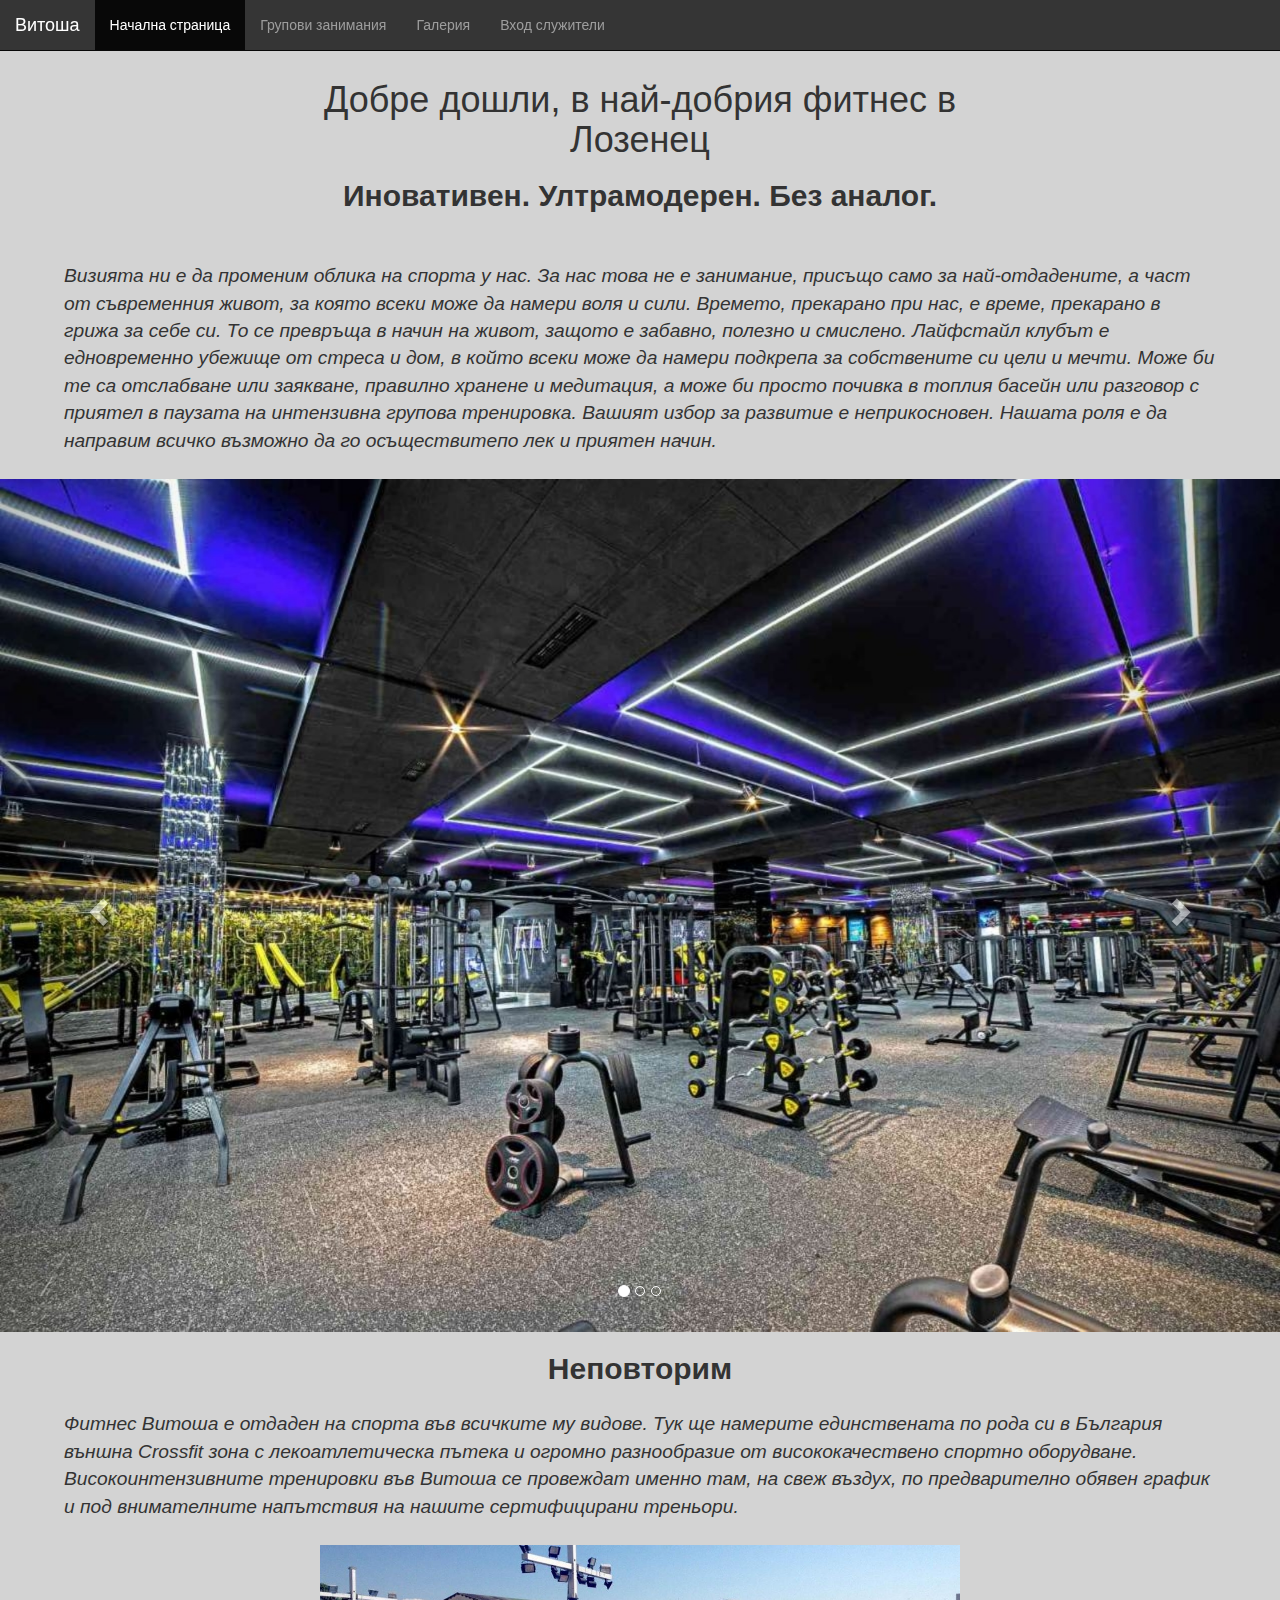
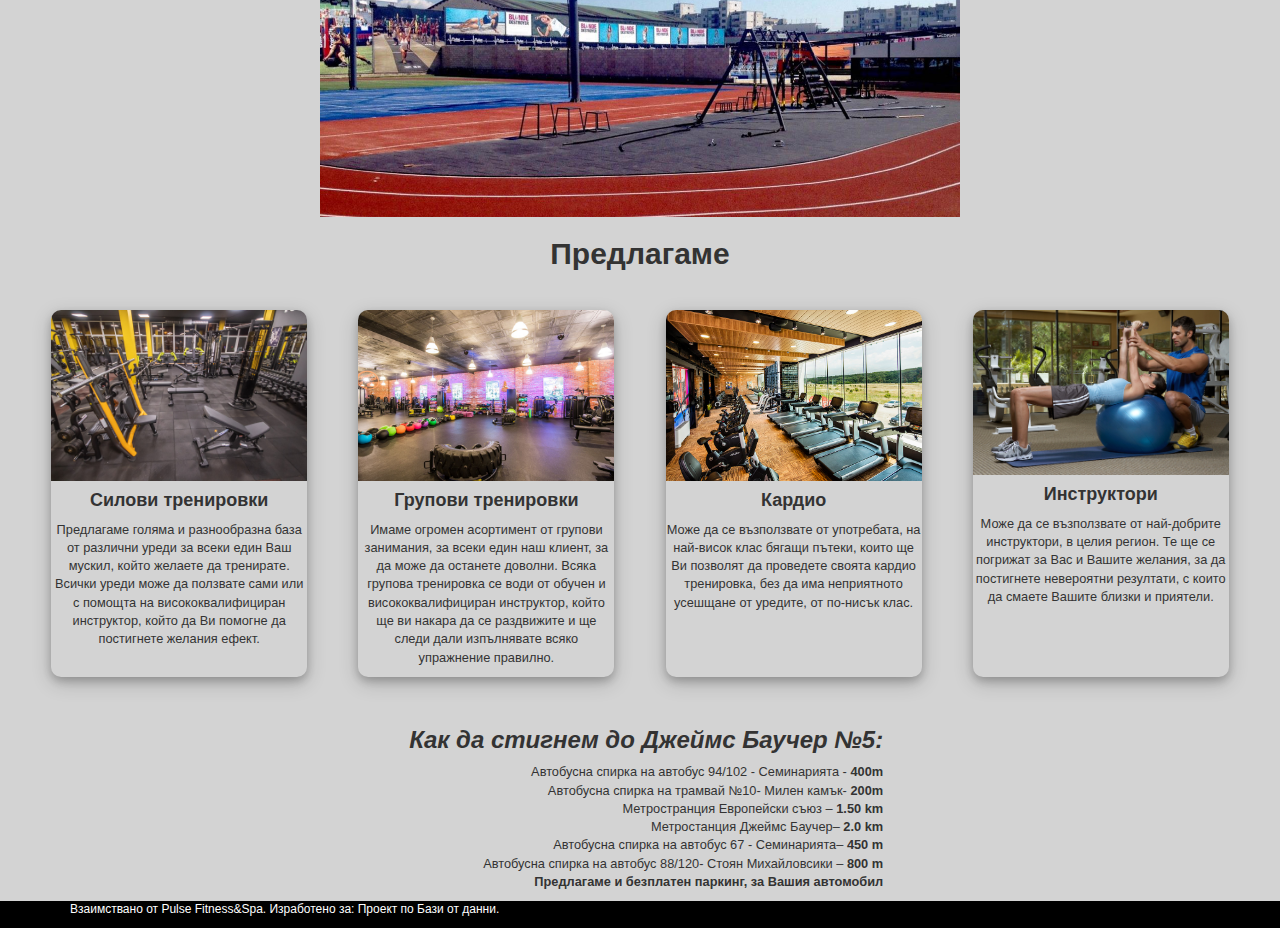
<file: index.html>
<!DOCTYPE html>
<html lang="en">
	<head>
		<meta charset="utf-8">
		<meta name="viewport" content="width=device-width, initial-scale=1">
		<link rel="stylesheet" href="https://maxcdn.bootstrapcdn.com/bootstrap/3.3.7/css/bootstrap.min.css">
		<script src="https://ajax.googleapis.com/ajax/libs/jquery/3.3.1/jquery.min.js"></script> 
  		<script src="https://maxcdn.bootstrapcdn.com/bootstrap/3.3.7/js/bootstrap.min.js"></script> 
  		<link rel="stylesheet" href="styleIndex.css">
 		<title>Витоша</title>
	</head>
	<body>


		<nav class="navbar navbar-inverse navbar-fixed-top">
		  <div class="container-fluid">
		    <div class="navbar-header">
		      <a class="navbar-brand" href="#">Витоша</a>
		    </div>
		    <ul class="nav navbar-nav">
		      <li class="active"><a href="#">Начална страница</a></li>
		      <li><a href="group-training.html">Групови занимания</a></li>
		      <li><a href="gallery.html">Галерия</a></li>
		      <li><a href="contact.html">Вход служители</a></li>
		    </ul>
		  </div>
		</nav>

		<div class="info">
			<header class="text-center">
				<h1 class="title";">Добре дошли, в най-добрия фитнес в Лозенец</h1>
				<p id="subheading"><h2 class="subheading";">Иновативен. Ултрамодерен. Без аналог.</h2></p>
			</div>
			<div class="homedesc"><p> Визията ни е да променим облика на спорта у нас.
				 За нас това не е занимание, присъщо само за най-отдадените, а част от съвременния живот, 
				 за която всеки може да намери воля и сили. Времето, прекарано при нас, е време, прекарано
				  в грижа за себе си. То се превръща в начин на живот, защото е забавно, полезно и смислено.
				Лайфстайл клубът е едновременно убежище от стреса и дом, в който всеки може да намери подкрепа
				 за собствените си цели и мечти. Може би те са отслабване или заякване, правилно хранене и медитация, а може би просто почивка в топлия басейн или разговор с приятел в паузата на интензивна групова тренировка.
				Вашият избор за развитие е неприкосновен. Нашата роля е да направим всичко възможно да го 
				осъществитепо лек и приятен начин.</p>
			</header>
		</div>
		

		<div class="carousel">
		  <div id="myCarousel" class="carousel slide" data-ride="carousel">
		    <ol class="carousel-indicators">
		      <li data-target="#myCarousel" data-slide-to="0" class="active"></li>
		      <li data-target="#myCarousel" data-slide-to="1"></li>
		      <li data-target="#myCarousel" data-slide-to="2"></li>
		    </ol>

		    <div class="carousel-inner">
		      <div class="item active">
		        <img src="images/first.jpg" alt="first " style="width:100%;">
		      </div>

		      <div class="item">
		        <img src="images/Pulse-008.jpg" alt="second" style="width:100%;">
		      </div>

		      <div class="item">
		        <img src="images/D_mg-6115.jpg" alt="third" style="width:100%;">
			  </div>
			  
			  <div class="item">
		        <img src="images/1N1A5499 copy.jpg" alt="fourth" style="width:100%;">
		      </div>
		    </div>

		    <a class="left carousel-control" href="#myCarousel" data-slide="prev">
		      <span class="glyphicon glyphicon-chevron-left"></span>
		      <span class="sr-only">Previous</span>
		    </a>
		    <a class="right carousel-control" href="#myCarousel" data-slide="next">
		      <span class="glyphicon glyphicon-chevron-right"></span>
		      <span class="sr-only">Next</span>
		    </a>
		  </div>
		</div>

		<div>
			<div id="subheading2" class= "text-center"><h2>Неповторим</h2></div>
			<div class="homedesc"><p>Фитнес Витоша е отдаден на спорта във всичките му видове. 
				Тук ще намерите единствената по рода си в България външна Crossfit зона с лекоатлетическа
			 	пътека и огромно разнообразие от висококачествено спортно оборудване. Високоинтензивните 
			 	тренировки във Витоша се провеждат именно там, на свеж въздух, по предварително обявен график 
				 и под внимателните напътствия на нашите сертифицирани треньори.</p>
			</div>

			<img src="Gallery/1.jpg" class="imageRun">
		</div>


		<div id="facilitiesHead" ><h2>Предлагаме</h2></div>
			<div class="facilities">
				<div class="card" >
					<img src="Gallery/23.jpg"  >
					<div class="descr">
						<h4>Силови тренировки</h4>
						<p>Предлагаме голяма и разнообразна база от различни уреди за всеки един Ваш мускил, който желаете да тренирате. Всички уреди може да ползвате сами или с помощта на висококвалифициран инструктор, който да Ви помогне да постигнете желания ефект.</p>
					</div>
				</div>
	
				<div class="card">
					<img src="Gallery/16.jpg" >
					<div class="descr" >
						<h4>Групови тренировки</h4>
						<p>Имаме огромен асортимент от групови занимания, за всеки един наш клиент, за да може да останете доволни. Всяка групова тренировка се води от обучен и висококвалифициран инструктор, който ще ви накара да се раздвижите и ще следи дали изпълнявате всяко упражнение правилно.</p>
					</div>
				</div>
					
				<div class="card">
					<img src="Gallery/9.jpg" >
					<div class="descr">
						<h4>Кардио</h4>
						<p>Може да се възползвате от употребата, на най-висок клас бягащи пътеки, които ще Ви позволят да проведете своята кардио тренировка, без да има неприятното  усешщане от уредите, от по-нисък клас.</p>
					</div>
				</div>

				<div class="card">
					<img src="images/instructor.jpg" >
					<div class="descr" >
						<h4>Инструктори</h4>
						<p>Може да се възползвате от най-добрите инструктори, в целия регион. Те ще се погрижат за Вас и Вашите желания, за да постигнете невероятни резултати, с които да смаете Вашите близки и приятели.</p>
					</div>
				</div>
			</div>
	
			
	
			<div >
				<div id="info1">
					<h3>Как да стигнем до Джеймс Баучер №5:</h3>
					<p> Автобусна спирка на автобус 94/102 - Семинарията -<b> 400m</b><br>
					Автобусна спирка на трамвай №10- Милен камък-<b> 200m</b><br>
					Метространция Европейски съюз – <b>1.50 km</b><br>
					Метростанция Джеймс Баучер– <b>2.0 km</b><br>
					Автобусна спирка на автобус 67 - Семинарията– <b>450 m</b><br>
					Автобусна спирка на автобус 88/120- Стоян Михайловсики – <b>800 m</b> <br>
					<b>Предлагаме и безплатен паркинг, за Вашия автомобил </b></p>
				</p>
				</div>
			</div>

	

	<footer>
		<div id="footer">
		  <div class="container">
            <p style="font-size: 12px">Взаимствано от Pulse Fitness&Spa. Изработено за: Проект по Бази от данни. </p>
		 </div>
		</div>
	</footer>
   </body>
</html>
</file>
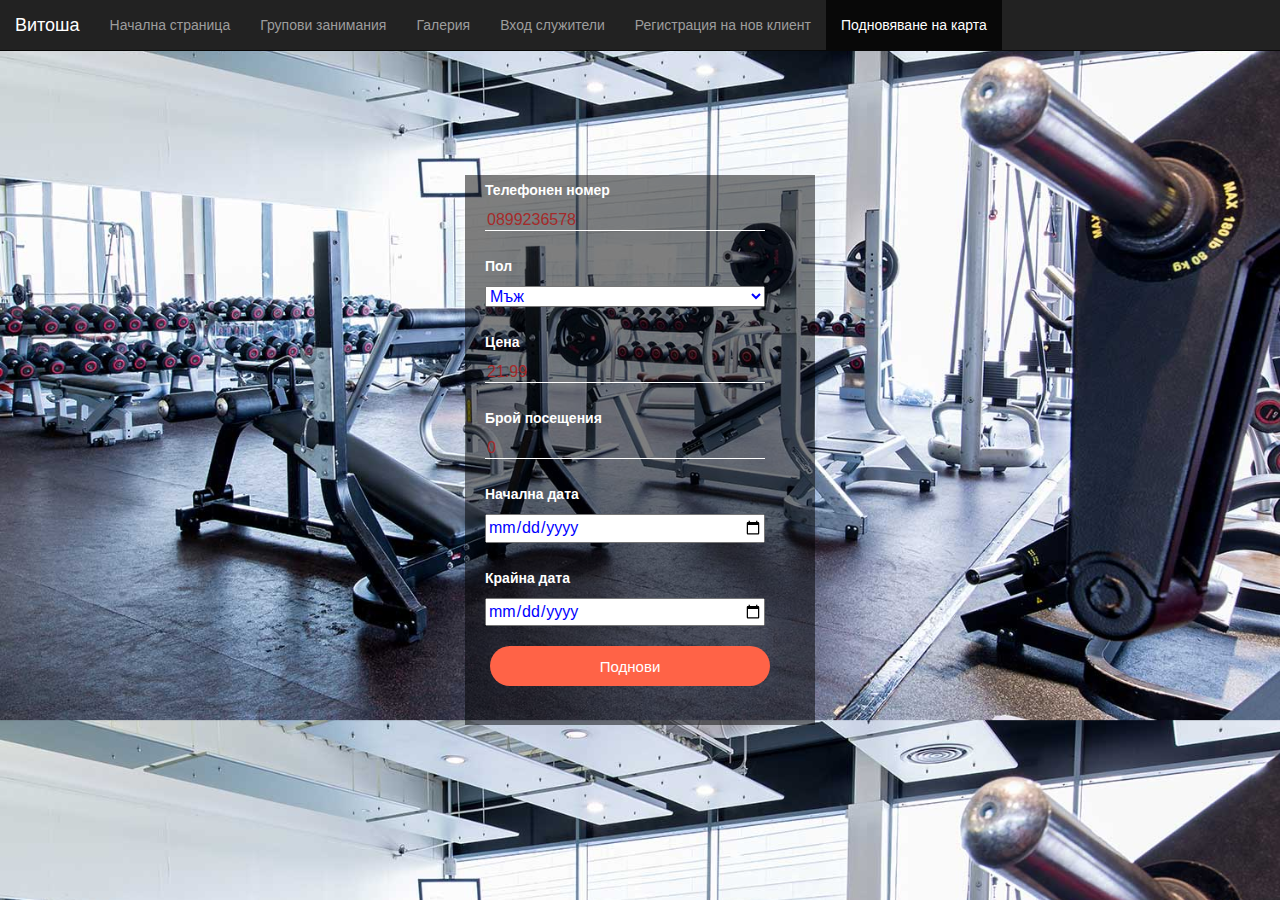
<file: card.html>
<!DOCTYPE html> 
<html lang="en">
	<head>
		<meta charset="utf-8">
		<meta name="viewport" content="width=device-width, initial-scale=1">
		<link rel="stylesheet" href="https://maxcdn.bootstrapcdn.com/bootstrap/3.3.7/css/bootstrap.min.css">
        <link rel="stylesheet" href="styleRegister.css">
		<title>Витоша: Карта</title>
	</head>
	<body>
		
		<nav class="navbar navbar-inverse navbar-fixed-top">
            <div class="container-fluid">
              <div class="navbar-header">
                <a class="navbar-brand" href="index.html">Витоша</a>
              </div>
              <ul class="nav navbar-nav">
                <li><a href="index.html">Начална страница</a></li>
                <li><a href="group-training.html">Групови занимания</a></li>
                <li><a href="gallery.html">Галерия</a></li>
                <li ><a href="contact.html">Вход служители</a></li>
                <li><a href="register.html">Регистрация на нов клиент</a></li>
                <li class="active"><a href="card.html">Подновяване на карта</a></li>
              </ul>
            </div>
       </nav>

<div class="form-area">
        <form >

            
                <p>Телефонен номер</p>
                <input type="number"  placeholder="0899236578" required> 

                <p>Пол</p>
               <select >
               <option >Мъж</option>
               <option >Жена</option>
              </select>
            
                <p>Цена</p>
                <input type="number" step="0.01"  placeholder="21.99" required> 
            
                <p>Брой посещения</p>
                <input type="number" placeholder="0" min="0" required> 
            
                <p>Начална дата</p>
                <input type="date" >
                
                <p>Крайна дата</p>
                <input type="date" >
                                                
              <input type="submit" value="Поднови">
                 
        </form>

    </div>
    
		</body>
</html>
</file>
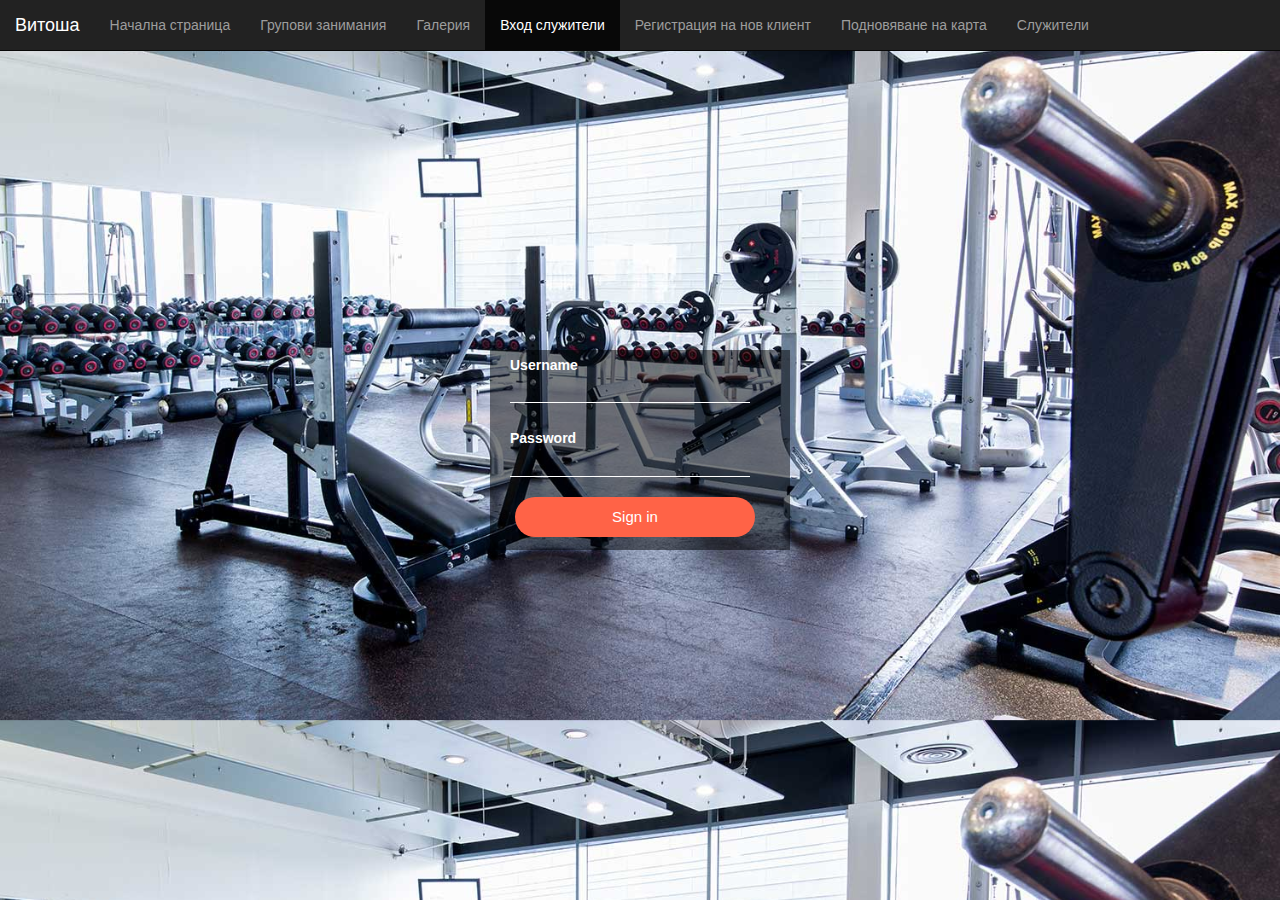
<file: contact.html>
<!DOCTYPE html> 
<html lang="en">
	<head>
		<meta charset="utf-8">
		<meta name="viewport" content="width=device-width, initial-scale=1">
		<link rel="stylesheet" href="https://maxcdn.bootstrapcdn.com/bootstrap/3.3.7/css/bootstrap.min.css">
		<link rel="stylesheet" href="styleContact.css">
		<title>Витоша: Вход служители</title>
	</head>
	<body>
		
		<nav class="navbar navbar-inverse navbar-fixed-top">
			 <div class="container-fluid">
			   <div class="navbar-header">
			     <a class="navbar-brand" href="index.html">Витоша</a>
			   </div>
			   <ul class="nav navbar-nav">
			     <li><a href="index.html">Начална страница</a></li>
			     <li><a href="group-training.html">Групови занимания</a></li>
			     <li><a href="gallery.html">Галерия</a></li>
				 <li class="active"><a href="contact.html">Вход служители</a></li>
				 <li><a href="register.html">Регистрация на нов клиент</a></li>
				 <li><a href="card.html">Подновяване на карта</a></li>
				 <li ><a href="staff.html">Служители</a></li>
			   </ul>
			 </div>
		</nav>		
	
		<div class="form-area">
			<form action="">
				<p>Username</p>
				<input type="text" required>
				<p>Password</p>
				<input type="password" required>
				<input type="submit" value="Sign in">

			</form>
		</div>
	</body>
</head>
</file>
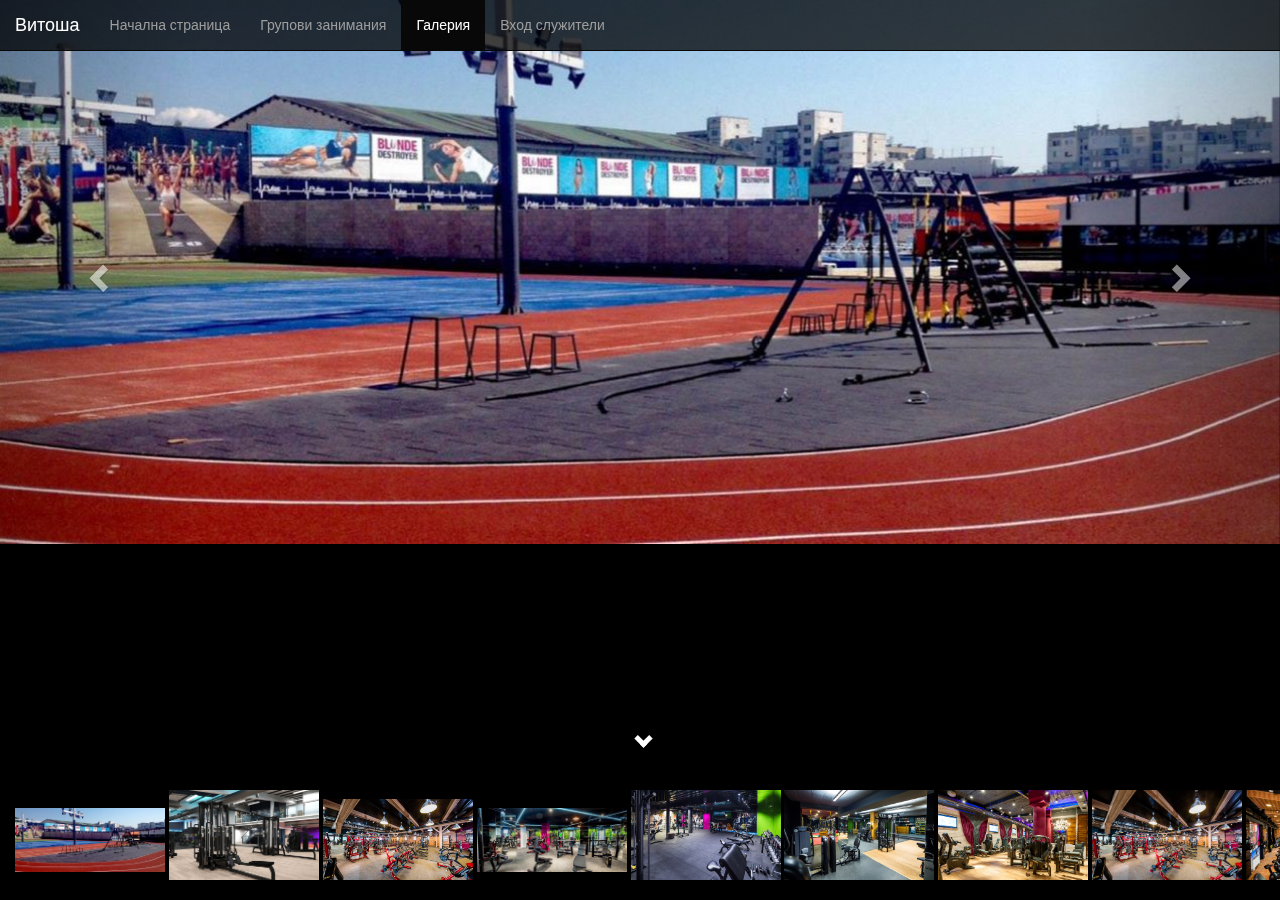
<file: gallery.html>
<!DOCTYPE html>
<html>
<head>
	<meta charset="utf-8">
	<title>Витоша: Галерия</title>
	<meta name="viewport" content="width=device-width, initial-scale=1">
	<link rel="stylesheet" href="https://maxcdn.bootstrapcdn.com/bootstrap/3.3.7/css/bootstrap.min.css">
	<link rel="stylesheet" href="GalleryStyle.css">
	<script src="https://ajax.googleapis.com/ajax/libs/jquery/3.3.1/jquery.min.js"></script>
	<script src="https://maxcdn.bootstrapcdn.com/bootstrap/3.4.0/js/bootstrap.min.js"></script>
	<script>
		"use strict";
		var open = false;
		var heightChecked = false;
		var initHeight = 0;

		function slideToggle() {
			var container = document.getElementById('indicator-menu');
			if(!heightChecked) {
				initHeight = container.offsetHeight;
				heightChecked = true;
			}
			if(open) {
				open = false;
				container.style.height = '0px';
			}
			else {
				open = true;
				container.style.height = initHeight + 'px';
			}
		}
		function toTop() {
			document.body.scrollTop = 0;
			document.documentElement.scrollTop = 0;
		}
	</script>
	

</head>
<body onload="slideToggle()">
	<nav id="navigation" class="navbar navbar-inverse navbar-fixed-top">
		<div class="container-fluid">
			<div class="navbar-header">
				<a class="navbar-brand" href="index.html">Витоша</a>
			</div>
				<ul class="nav navbar-nav">
					<li><a href="index.html">Начална страница</a></li>
					<li><a href="group-training.html">Групови занимания</a></li>
					<li class="active"><a href="gallery.html">Галерия</a></li>
					<li><a href="contact.html">Вход служители</a></li>
				</ul>
		</div>
	</nav>
	
	<div class="container" id="carousel-full-page">
		<div id="Carousel" class="carousel slide" data-ride="carousel">
			<div class="carousel-inner">
				<div class="item active">
					<img src="Gallery/1.jpg" alt="1" style="width:100%;height:100%">
				</div>
			
						
				<div class="item">
					<img src="Gallery/2.jpg" alt="2" style="width:100%;">
				</div>
				
				<div class="item">
					<img src="Gallery/3.jpg" alt="3" style="width:100%;">
				</div>
				
				<div class="item">
					<img src="Gallery/4.jpg" alt="4" style="width:100%;">
				</div>
				
				<div class="item">
					<img src="Gallery/5.jpg" alt="5" style="width:100%;">
				</div>
				
				<div class="item">
					<img src="Gallery/6.jpg" alt="6" style="width:100%;">
				</div>
				
				<div class="item">
					<img src="Gallery/7.jpg" alt="7" style="width:100%;">
				</div>
				
				<div class="item">
					<img src="Gallery/8.jpg" alt="8" style="width:100%;">
				</div>
				
					
				<div class="item">
					<img src="Gallery/9.jpg" alt="9" style="width:100%;">
				</div>
				
				<div class="item">
					<img src="Gallery/10.jpg" alt="10" style="width:100%;"> 
				</div>

				<div class="item">
					<img src="Gallery/11.jpg" alt="11" style="width:100%;"> 
				</div>

				<div class="item">
					<img src="Gallery/12.jpg" alt="12" style="width:100%;"> 
				</div>

				<div class="item">
					<img src="Gallery/13.jpg" alt="13" style="width:100%;"> 
				</div>

				<div class="item">
					<img src="Gallery/14.jpg" alt="17" style="width:100%;"> 
				</div>

				<div class="item">
					<img src="Gallery/15.jpg" alt="15" style="width:100%;"> 
				</div>

				<div class="item">
					<img src="Gallery/16.jpg" alt="16" style="width:100%;"> 
				</div>

				<div class="item">
					<img src="Gallery/17.jpg" alt="17" style="width:100%;"> 
				</div>

				<div class="item">
					<img src="Gallery/18.jpg" alt="18" style="width:100%;"> 
				</div>

				<div class="item">
					<img src="Gallery/19.jpg" alt="19" style="width:100%;"> 
				</div>

				<div class="item">
					<img src="Gallery/20.jpg" alt="20" style="width:100%;"> 
				</div>

				<div class="item">
					<img src="Gallery/21.jpg" alt="21" style="width:100%;"> 
				</div>

				<div class="item">
					<img src="Gallery/22.jpg" alt="22" style="width:100%;"> 
				</div>

				<div class="item">
					<img src="Gallery/23.jpg" alt="23" style="width:100%;"> 
				</div>

				<div class="item">
					<img src="Gallery/24.jpg" alt="27" style="width:100%;"> 
				</div>

				<div class="item">
					<img src="Gallery/25.jpg" alt="25" style="width:100%;"> 
				</div>

				<div class="item">
					<img src="Gallery/26.jpg" alt="26" style="width:100%;"> 
				</div>

				<div class="item">
					<img src="Gallery/27.jpg" alt="27" style="width:100%;"> 
				</div>
				
				
			</div>
			<a class="left carousel-control" href="#Carousel" data-slide="prev">
				<span class="glyphicon glyphicon-chevron-left"></span>
				<span class="sr-only">Previous</span>
			</a>
			<a class="right carousel-control" href="#Carousel" data-slide="next">
				<span class="glyphicon glyphicon-chevron-right"></span>
				<span class="sr-only">Next</span>
			</a>
		</div>
		<div id="menu-control" class="indicator-menu-container">
			<div id="menuGlyphiconContainer" class="glyphs">
				<i id="menuGlyphicon" class="down" onclick="slideToggle()"></i>
			</div>
			<!-- Bottom menu -->
			<div class="indicator-image-container" id="indicator-menu" onclick="toTop()">
			<!-- rooms -->
				<span class="indicator-image" data-target="#Carousel" data-slide-to="0">
					<img src="Gallery/1.jpg" alt="1" class="image-menu">
				</span>	
				<span class="indicator-image" data-target="#Carousel" data-slide-to="1">
					<img src="Gallery/2.jpg" alt="2" class="image-menu">
				</span>
				<span class="indicator-image" data-target="#Carousel" data-slide-to="2">
					<img src="Gallery/3.jpg" alt="3" class="image-menu">
				</span>
				<span class="indicator-image" data-target="#Carousel" data-slide-to="3">
					<img src="Gallery/4.jpg" alt="4" class="image-menu">
				</span>
				<span class="indicator-image" data-target="#Carousel" data-slide-to="4">
					<img src="Gallery/5.jpg" alt="5" class="image-menu">
				</span>
				<span class="indicator-image" data-target="#Carousel" data-slide-to="5">
					<img src="Gallery/6.jpg" alt="6" class="image-menu">
				</span>
				<span class="indicator-image" data-target="#Carousel" data-slide-to="6">
					<img src="Gallery/7.jpg" alt="7" class="image-menu">
				</span>
				<span class="indicator-image" data-target="#Carousel" data-slide-to="7">
					<img src="Gallery/8.jpg" alt="8" class="image-menu">
				</span>
				<span class="indicator-image" data-target="#Carousel" data-slide-to="8">
					<img src="Gallery/9.jpg" alt="9" class="image-menu">
				</span>
				<span class="indicator-image" data-target="#Carousel" data-slide-to="9">
					<img src="Gallery/10.jpg" alt="10" class="image-menu">
				</span>
				<span class="indicator-image" data-target="#Carousel" data-slide-to="10">
					<img src="Gallery/11.jpg" alt="11" class="image-menu">
				</span>
				<span class="indicator-image" data-target="#Carousel" data-slide-to="11">
					<img src="Gallery/12.jpg" alt="12" class="image-menu">
				</span>
				<span class="indicator-image" data-target="#Carousel" data-slide-to="12">
					<img src="Gallery/13.jpg" alt="13" class="image-menu">
				</span>
				<span class="indicator-image" data-target="#Carousel" data-slide-to="13">
					<img src="Gallery/14.jpg" alt="14" class="image-menu">
				</span>
				<span class="indicator-image" data-target="#Carousel" data-slide-to="14">
					<img src="Gallery/15.jpg" alt="15" class="image-menu">
				</span>
				<span class="indicator-image" data-target="#Carousel" data-slide-to="15">
					<img src="Gallery/16.jpg" alt="16" class="image-menu">
				</span>
				<span class="indicator-image" data-target="#Carousel" data-slide-to="16">
					<img src="Gallery/17.jpg" alt="17" class="image-menu">
				</span>
				<span class="indicator-image" data-target="#Carousel" data-slide-to="17">
					<img src="Gallery/18.jpg" alt="18" class="image-menu">
				</span>
				<span class="indicator-image" data-target="#Carousel" data-slide-to="18">
					<img src="Gallery/19.jpg" alt="19" class="image-menu">
				</span>
				<span class="indicator-image" data-target="#Carousel" data-slide-to="19">
					<img src="Gallery/20.jpg" alt="20" class="image-menu">
				</span>
				<span class="indicator-image" data-target="#Carousel" data-slide-to="20">
					<img src="Gallery/21.jpg" alt="21" class="image-menu">
				</span>
				<span class="indicator-image" data-target="#Carousel" data-slide-to="21">
					<img src="Gallery/22.jpg" alt="22" class="image-menu">
				</span>
				<span class="indicator-image" data-target="#Carousel" data-slide-to="22">
					<img src="Gallery/23.jpg" alt="23" class="image-menu">
				</span>
				<span class="indicator-image" data-target="#Carousel" data-slide-to="23">
					<img src="Gallery/24.jpg" alt="24" class="image-menu">
				</span>
				<span class="indicator-image" data-target="#Carousel" data-slide-to="24">
					<img src="Gallery/25.jpg" alt="25" class="image-menu">
				</span>
				<span class="indicator-image" data-target="#Carousel" data-slide-to="25">
					<img src="Gallery/26.jpg" alt="26" class="image-menu">
				</span>
				<span class="indicator-image" data-target="#Carousel" data-slide-to="26">
					<img src="Gallery/27.jpg" alt="27" class="image-menu">
				</span>
				
			</div>
		</div>
	</div>
</body>
</html>
</file>
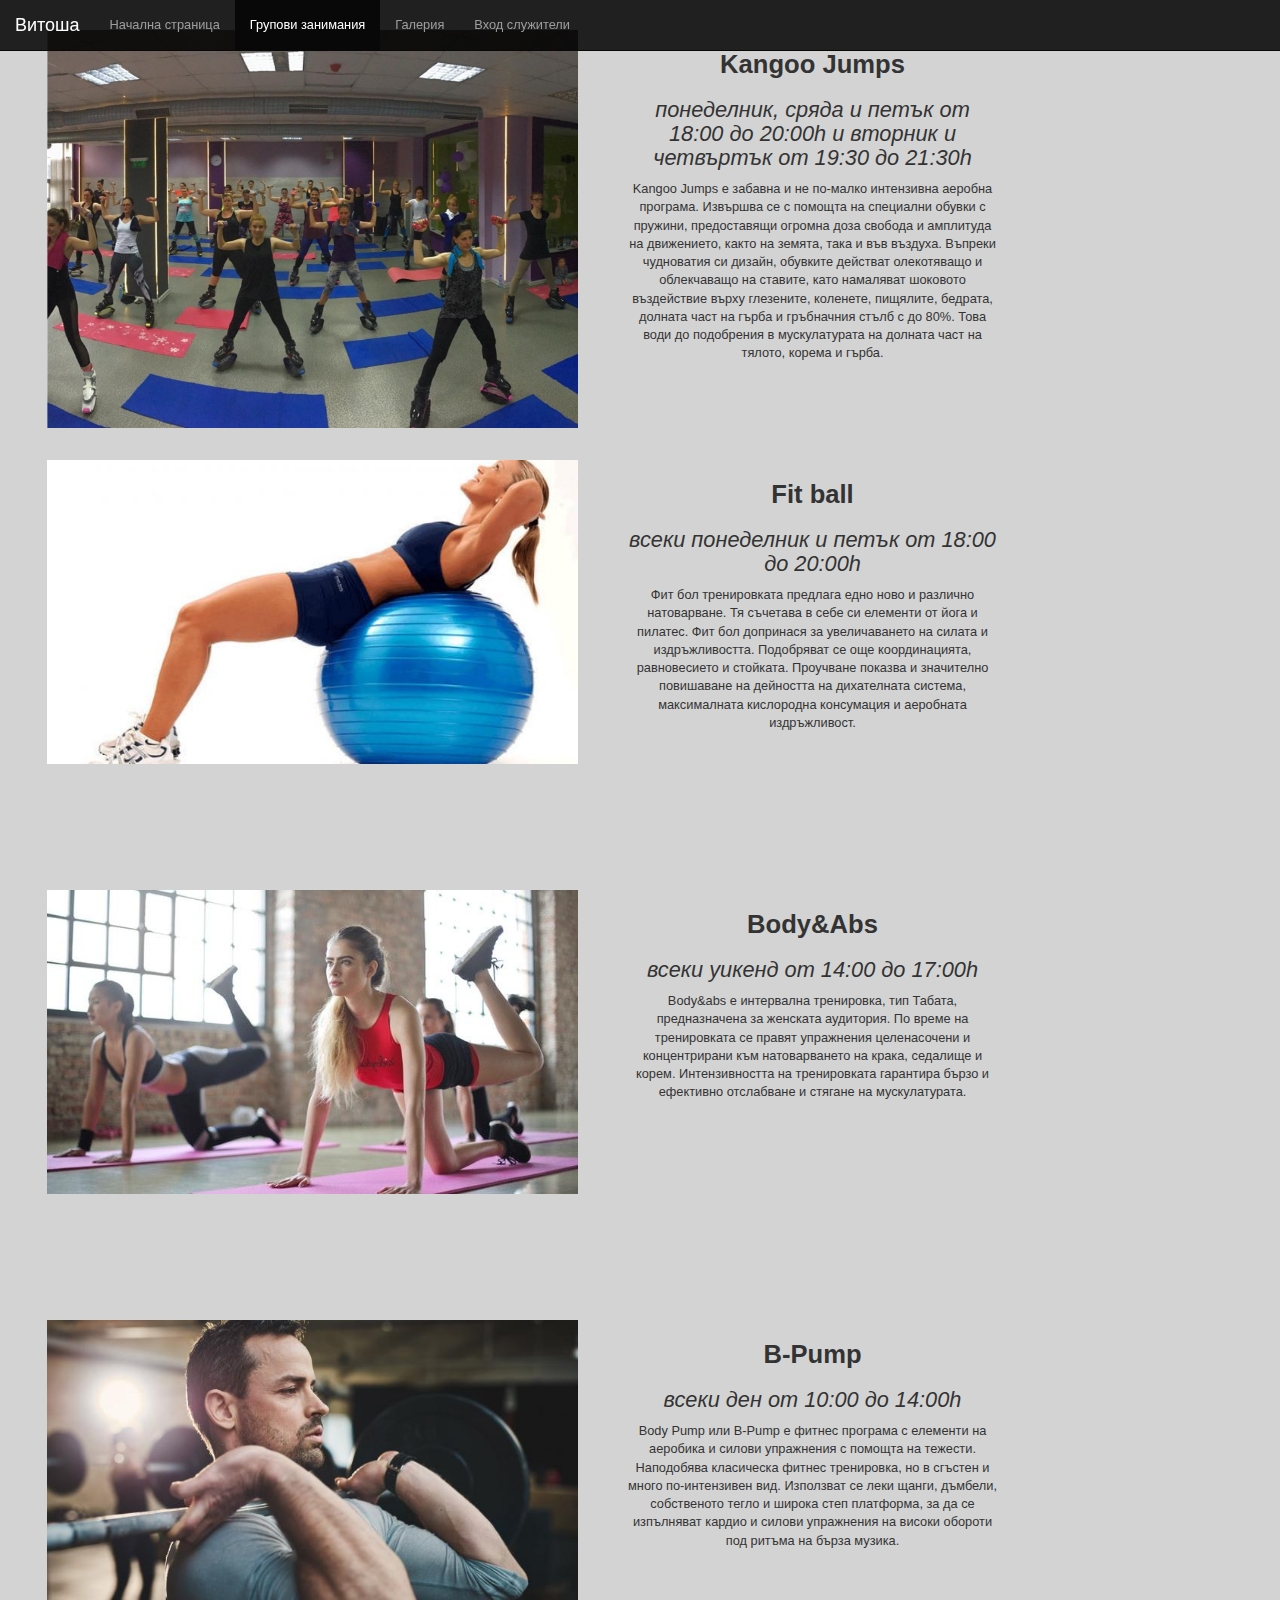
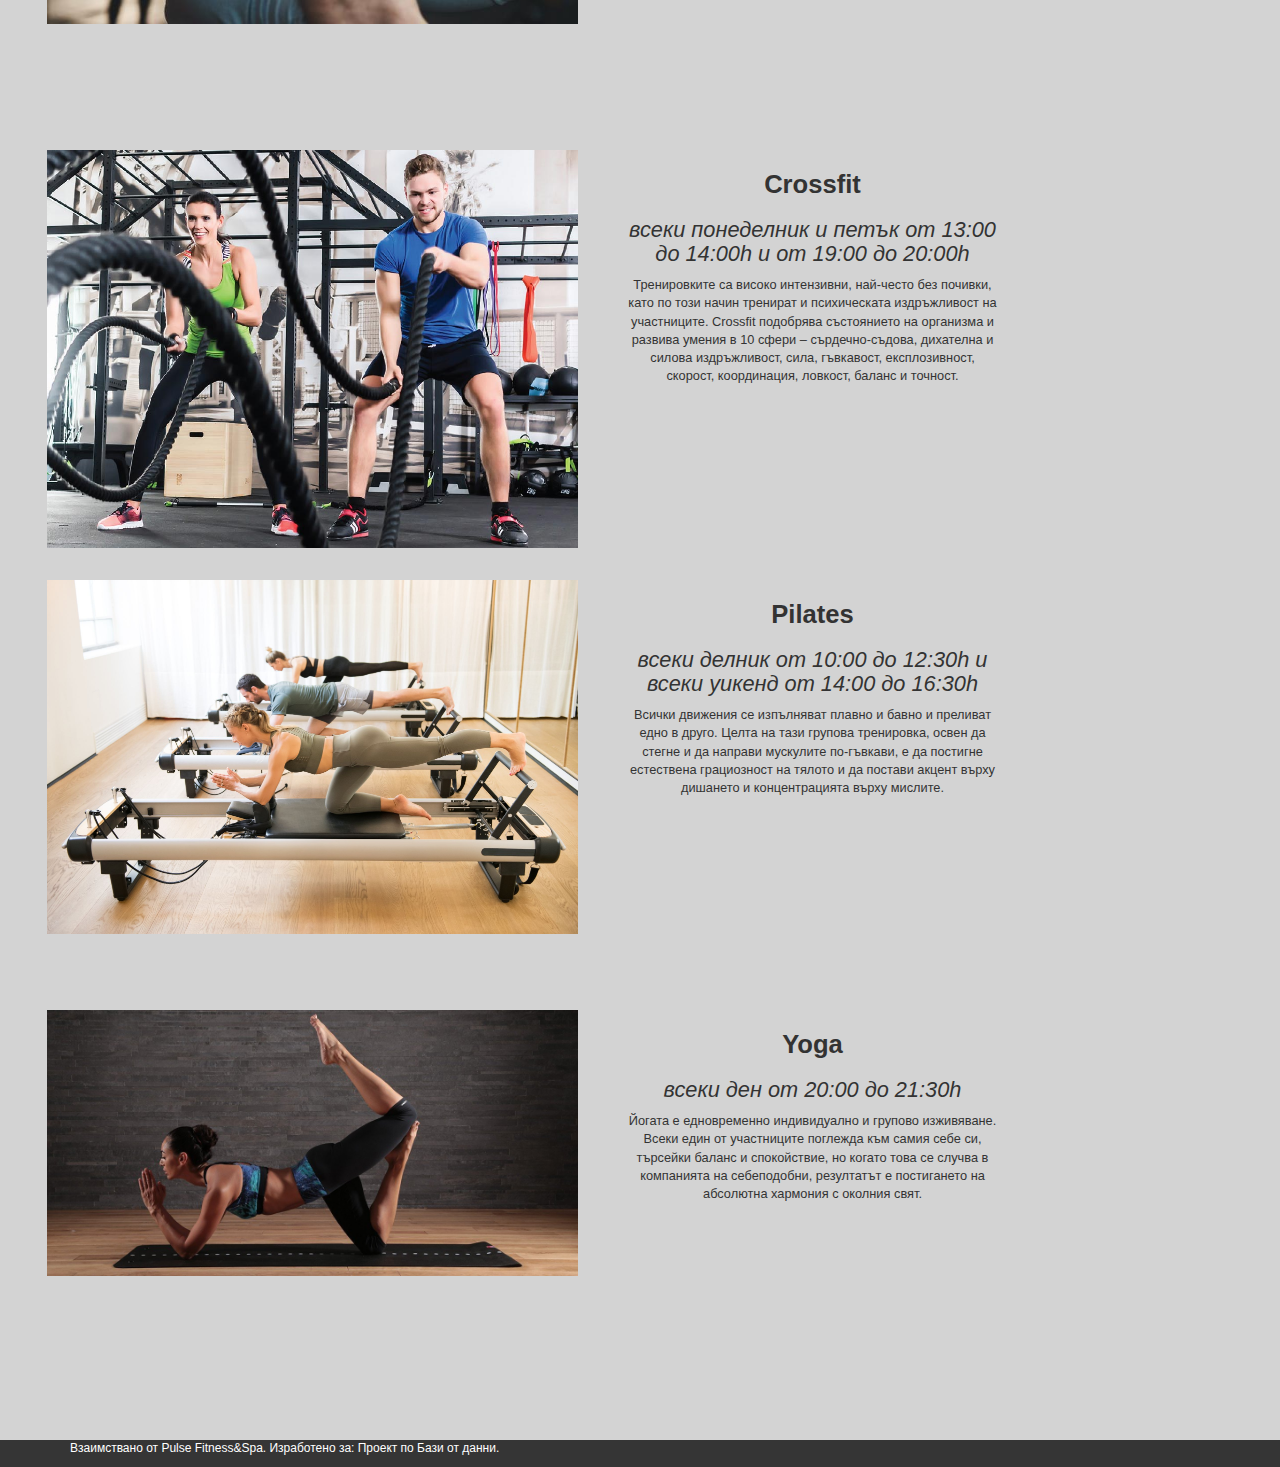
<file: group-training.html>
<!DOCTYPE html>
<html lang="en">
	<head>
		<meta charset="utf-8">
		<meta name="viewport" content="width=device-width, initial-scale=1">
		<link rel="stylesheet" href="https://maxcdn.bootstrapcdn.com/bootstrap/3.3.7/css/bootstrap.min.css">
		<link rel="stylesheet" href="groupStyle.css">
		<title>Витоша: Групови занимания</title> 
	</head>
	<body>

			<nav class="navbar navbar-inverse navbar-fixed-top">
			  <div class="container-fluid">
			    <div class="navbar-header">
			      <a class="navbar-brand" href="index.html">Витоша</a>
			    </div>
			    <ul class="nav navbar-nav">
			      <li><a href="index.html">Начална страница</a></li>
			      <li class="active"><a href="group-training.html">Групови занимания</a></li>
			      <li><a href="gallery.html">Галерия</a></li>
			      <li><a href="contact.html">Вход служители</a></li>
			    </ul>
			  </div>
			</nav>

    			<div  class="containerr">
				<div  class="img">
					<img src="Group/cangooJumps.jpg"  >
				</div>
				<div class="info1">
					<h2>Kangoo Jumps</h2>
					<h3>понеделник, сряда и петък  от 18:00 до 20:00h и вторник и четвъртък от 19:30 до 21:30h</h3>
					<p> Kangoo Jumps е забавна и не по-малко интензивна аеробна програма. Извършва се с помощта на специални 
						обувки с пружини, предоставящи огромна доза свобода и амплитуда на движението, както на земята, така и
						във въздуха. Въпреки чудноватия си дизайн, обувките действат олекотяващо и облекчаващо на ставите, като 
						намаляват шоковото въздействие върху глезените, коленете, пищялите, бедрата, долната част на гърба и
						гръбначния стълб с до 80%. Това води до подобрения в мускулатурата на долната част на тялото, корема и гърба.</p>
				</div>
			
			</div>

			<div  class="containerr">
				<div  class="img">
					<img src="Group/fitball.jpg" >
			    </div>
				<div class="info1">
					<h2>Fit ball</h2>
					<h3>всеки понеделник и петък от 18:00 до 20:00h</h3>
					<p>Фит бол тренировката предлага едно ново и различно натоварване. 
						Тя съчетава в себе си елементи от йога и пилатес. 
						Фит бол допринася за увеличаването на силата и издръжливостта.
						Подобряват се още координацията, равновесието и стойката. 
						Проучване показва и значително повишаване на дейността на дихателната система,
						максималната кислородна консумация и аеробната издръжливост.</p>
				</div>
			
			</div> 
	
			<div  class="containerr">
				<div  class="img">
					<img src="Group/bodyAndAbs.jpg">
				</div>
				<div  class="info1">
					<h2>Body&Abs</h2>
					<h3>всеки уикенд от 14:00 до 17:00h</h3>
					<p> Body&abs е интервална тренировка, тип Табата, предназначена за женската аудитория.
						 По време на тренировката се правят упражнения целенасочени и концентрирани към 
						 натоварването на крака, седалище и корем. Интензивността на тренировката гарантира
						  бързо и ефективно отслабване и стягане на мускулатурата.</p>
				</div>
			
			</div> 

				
			<div  class="containerr">
				<div  class="img">
					<img src="Group/bPump.jpg" >
				</div>
				<div  class="info1">
					<h2>B-Pump</h2>
					<h3>всеки ден от 10:00 до 14:00h</h3>
					<p> Body Pump или B-Pump е фитнес програма с елементи на аеробика и силови упражнения с
						 помощта на тежести. Наподобява класическа фитнес тренировка, но в сгъстен и много 
						 по-интензивен вид. Използват се леки щанги, дъмбели, собственото тегло и широка степ 
						 платформа, за да се изпълняват кардио и силови упражнения на високи обороти
						 под ритъма на бърза музика.</p>
				</div>
			
			</div> 
									
		
			<div  class="containerr">
				<div  class="img">
					<img src="Group/crossfit.jpg" >
				</div>
				<div  class="info1">
					<h2>Crossfit</h2>
					<h3>всеки понеделник и петък от 13:00 до 14:00h и от  19:00 до 20:00h</h3>
					<p>Тренировките са високо интензивни, най-често без почивки, като по този начин 
						тренират и психическата издръжливост на участниците. Crossfit подобрява състоянието
						 на организма и развива умения в 10 сфери – сърдечно-съдова, дихателна и силова 
						 издръжливост, сила, гъвкавост, експлозивност, скорост, координация, ловкост, баланс 
						и точност.</p>
				</div>
			
			</div> 
			
			
			<div class="containerr">
				<div  class="img">
					<img src="Group/pilates.jpg" >
				</div>
				<div  class="info1">
					<h2>Pilates</h2>
					<h3>всеки делник от 10:00 до 12:30h  и всеки уикенд от 14:00 до 16:30h</h3>
					<p> Всички движения се изпълняват плавно и бавно и преливат едно в друго. 
						Целта на тази групова тренировка, освен да стегне и да направи мускулите по-гъвкави,
						 е да постигне естествена грациозност на тялото и да постави акцент върху дишането и 
						 концентрацията върху мислите.</p>
				</div>
			
			</div> 

			
			<div  class="containerr">
				<div class="img">
					<img src="Group/yoga.jpg">
				</div>
				<div  class="info1">
					<h2>Yoga</h2>
					<h3>всеки ден от 20:00 до 21:30h</h3>
					<p> Йогата е едновременно индивидуално и групово изживяване. Всеки един от участниците 
						поглежда към самия себе си, търсейки баланс и спокойствие, но когато това се случва 
						в компанията на себеподобни, резултатът е постигането на абсолютна хармония с околния свят.	</p>
			
				</div>
			
			</div> 
			
			

			<footer>
				<div id="footer">
				  <div class="container">
					<p style="font-size: 12px">Взаимствано от Pulse Fitness&Spa. Изработено за: Проект по Бази от данни. </p>
				 </div>
				</div>
			</footer>
				
	</body>
</html>
</file>
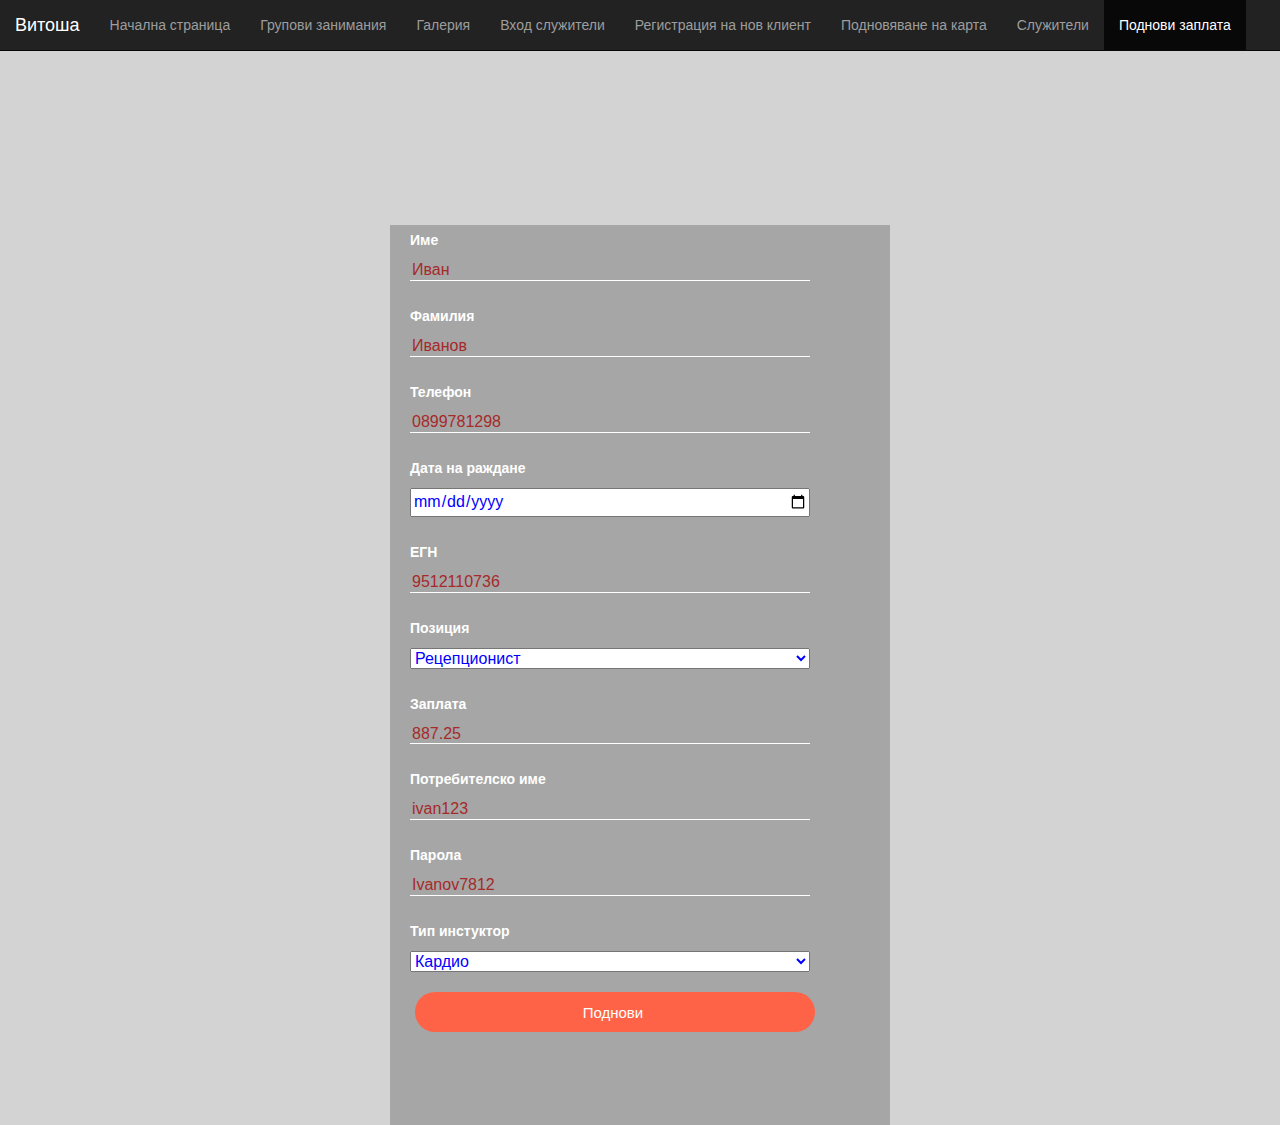
<file: personal_salary.html>
<!DOCTYPE html>
<html lang="en">
<head>
    <meta charset="UTF-8">
    <meta name="viewport" content="width=device-width, initial-scale=1.0">
    <link rel="stylesheet" href="https://maxcdn.bootstrapcdn.com/bootstrap/3.3.7/css/bootstrap.min.css">
    <link rel="stylesheet" href="StaffStyle.css">
    <title>Поднови заплата</title>
</head>
<body>

    <nav class="navbar navbar-inverse navbar-fixed-top">
        <div class="container-fluid">
          <div class="navbar-header">
            <a class="navbar-brand" href="index.html">Витоша</a>
          </div>
          <ul class="nav navbar-nav">
            <li><a href="index.html">Начална страница</a></li>
            <li><a href="group-training.html">Групови занимания</a></li>
            <li><a href="gallery.html">Галерия</a></li>
            <li ><a href="contact.html">Вход служители</a></li>
            <li><a href="register.html">Регистрация на нов клиент</a></li>
            <li><a href="card.html">Подновяване на карта</a></li>
            <li ><a href="staff.html">Служители</a></li>
            <li class="active"><a href="personal_salary.html">Поднови заплата</a></li>

          </ul>
        </div>
   </nav>

   <div class="form-area">
    <form >
         
            <p>Име</p>
            <input type="text" placeholder="Иван">

            <p>Фамилия</p>
            <input type="text" placeholder="Иванов">
        
            <p>Телефон</p>
            <input type="tel"  placeholder="0899781298" > 
        
            <p>Дата на раждане</p>
            <input type="date">

            <p>ЕГН</p>
            <input type="number"   placeholder="9512110736" required>

           <p>Позиция</p>
           <select >
           <option >Рецепционист</option>
           <option >Инструктор</option>
          </select>

          <p>Заплата</p>
            <input type="number"  step="0.01" placeholder="887.25" required> 
     
          <p>Потребителско име</p>
            <input type="text" placeholder="ivan123" > 
     
         <p>Парола</p>
            <input type="text" placeholder="Ivanov7812" > 

            <p>Тип инстуктор</p>
           <select >
           <option >Кардио</option>
           <option >Силови тренировки</option>
           <option >Йога</option>
           <option >Канго джъмпс</option>
           <option >Фит бал</option>
           <option >Боди и абс</option>
           <option >Б пъмп</option>
           <option >Кросфит</option>
           <option >Пилатес</option>
          </select>
    
        <input type="submit" value="Поднови ">
    </form>
       </div>
</body>
</html>
</file>
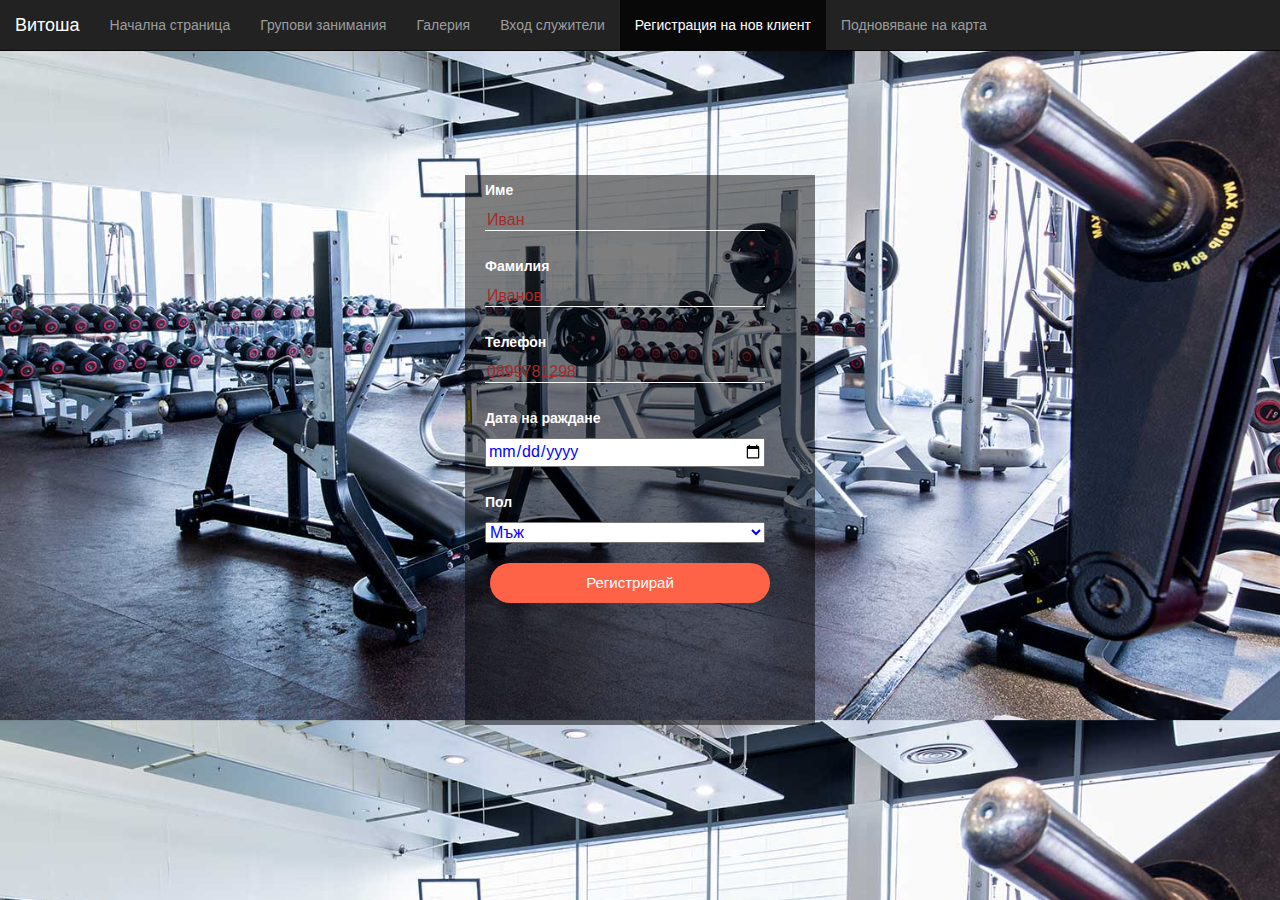
<file: register.html>
<!DOCTYPE html> 
<html lang="en">
	<head>
		<meta charset="utf-8">
		<meta name="viewport" content="width=device-width, initial-scale=1">
		<link rel="stylesheet" href="https://maxcdn.bootstrapcdn.com/bootstrap/3.3.7/css/bootstrap.min.css">
    <link rel="stylesheet" href="styleRegister.css">
		<title>Витоша: Клиент</title>
	</head>
	<body>
        <nav class="navbar navbar-inverse navbar-fixed-top">
            <div class="container-fluid">
              <div class="navbar-header">
                <a class="navbar-brand" href="index.html">Витоша</a>
              </div>
              <ul class="nav navbar-nav">
                <li><a href="index.html">Начална страница</a></li>
                <li><a href="group-training.html">Групови занимания</a></li>
                <li><a href="gallery.html">Галерия</a></li>
                <li ><a href="contact.html">Вход служители</a></li>
                <li class="active"><a href="register.html">Регистрация на нов клиент</a></li>
                <li><a href="card.html">Подновяване на карта</a></li>
              </ul>
            </div>
       </nav>

        <div class="form-area">
            <form>

                <p>Име</p>
                <input type="text" placeholder="Иван" required>

                <p>Фамилия</p>
                <input type="text" placeholder="Иванов" required>

                <p>Телефон</p>
                <input type="tel" placeholder="0899781298" required>

                <p>Дата на раждане</p>
                <input type="date" required>

                <p>Пол</p>
                <select>
                    <option>Мъж</option>
                    <option>Жена</option>
                </select>

               <input type="submit" value="Регистрирай">

            </form>
        </div>
 </body>
</html>
</file>
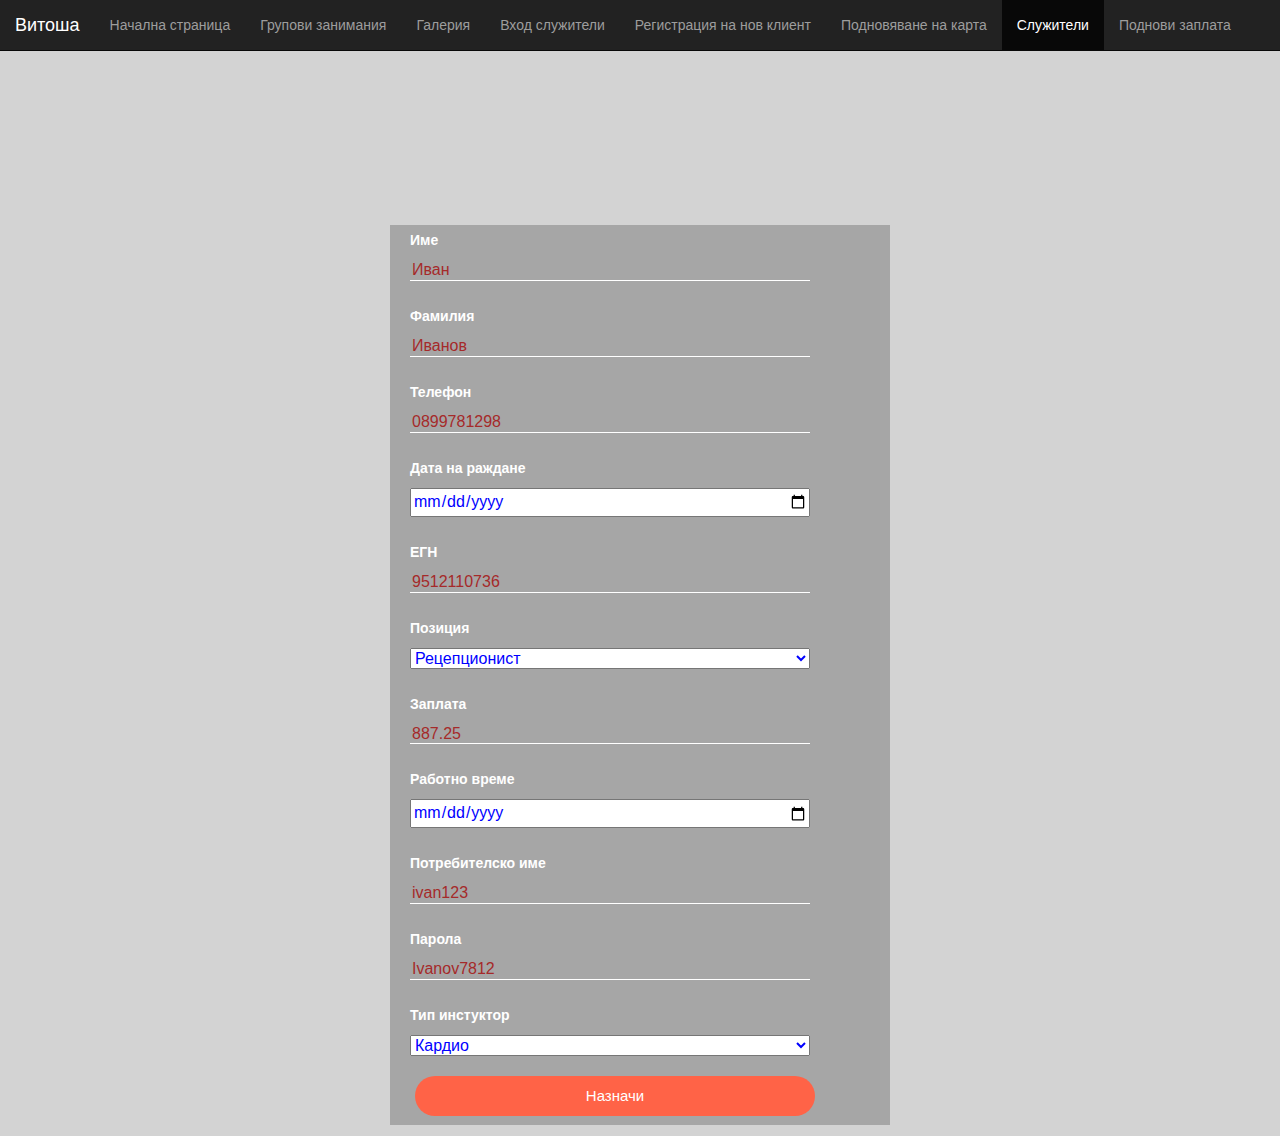
<file: staff.html>
<!DOCTYPE html>
<html lang="en">
<head>
    <meta charset="UTF-8">
    <meta name="viewport" content="width=device-width, initial-scale=1.0">
    <link rel="stylesheet" href="https://maxcdn.bootstrapcdn.com/bootstrap/3.3.7/css/bootstrap.min.css">
    <link rel="stylesheet" href="StaffStyle.css">
    <title>Служители</title>
</head>
<body>
    <nav class="navbar navbar-inverse navbar-fixed-top">
        <div class="container-fluid">
          <div class="navbar-header">
            <a class="navbar-brand" href="index.html">Витоша</a>
          </div>
          <ul class="nav navbar-nav">
            <li><a href="index.html">Начална страница</a></li>
            <li><a href="group-training.html">Групови занимания</a></li>
            <li><a href="gallery.html">Галерия</a></li>
            <li ><a href="contact.html">Вход служители</a></li>
            <li><a href="register.html">Регистрация на нов клиент</a></li>
            <li><a href="card.html">Подновяване на карта</a></li>
            <li class="active"><a href="staff.html">Служители</a></li>
            <li ><a href="personal_salary.html">Поднови заплата</a></li>

          </ul>
        </div>
   </nav>

   <div class="form-area">
    <form >
      
            <p>Име</p>
            <input type="text" placeholder="Иван" required> 
                    
            <p>Фамилия</p>
            <input type="text" placeholder="Иванов" required> 
        
            <p>Телефон</p>
            <input type="tel"  placeholder="0899781298" required> 
        
            <p>Дата на раждане</p>
            <input type="date" required>

            <p>ЕГН</p>
            <input type="number"   placeholder="9512110736" required>

           <p>Позиция</p>
           <select >
           <option >Рецепционист</option>
           <option >Инструктор</option>
          </select>

          <p>Заплата</p>
            <input type="number"  step="0.01" placeholder="887.25" required> 
      
          <p>Работно време</p>
          <input type="date" > 

          <p>Потребителско име</p>
            <input type="text" placeholder="ivan123" > 
     
         <p>Парола</p>
            <input type="text" placeholder="Ivanov7812" > 

            <p>Тип инстуктор</p>
           <select >
           <option >Кардио</option>
           <option >Силови тренировки</option>
           <option >Йога</option>
           <option >Канго джъмпс</option>
           <option >Фит бал</option>
           <option >Боди и абс</option>
           <option >Б пъмп</option>
           <option >Кросфит</option>
           <option >Пилатес</option>
          </select>
    
        <input type="submit" value="Назначи">
    </form>
  </div>
</body>
</html>
</file>
<file: styleIndex.css>
body{
	background-color: rgb(211, 211, 211);
}

.navbar {
	background-color: rgba(0, 0, 0, 0.75);
}


h2{
	font-weight: bold;
}

h3{
	font-style: italic;
	font-weight: bold;

}

h4{
	
	font-weight: bold;

}

.card img {
	width: 100%;
}

.imageRun{
	height: 50%;
	width: 50%;
	margin-left: 25%;
}
.carousel {
	position: relative;
	width: 100%;
	display: block;
	height: 50%;
}

.info {
	width: 60%;
	margin: auto;
	margin-top: 80px;
	margin-bottom: 50px;
	font-size: 1vw;
}

.card {	
	margin-top: 30px;
	margin-left: 4%;
	margin-bottom: 30px;
	overflow: hidden;
	border-radius: 10px;
	width: 20%;
	height: auto;
	box-shadow: 0 4px 8px 0 rgba(0, 0, 0, 0.2), 0 6px 20px 0 rgba(0, 0, 0, 0.19);
	font-size: 1vw;
}

.subheading2{
	width: 100%;
	text-align: center;
	 margin: auto;
}

.descr {
	text-align: center;
	padding: auto;
}


#facilitiesHead {
	width: 100%;
	text-align: center;
	margin: auto;
}

.facilities {
	position: relative;
	width: 100%;
	display: flex;
	flex-wrap: wrap;
}

.homedesc{
	width: 90%;
	margin-bottom: 25px;
	margin-top: 25px;
	margin-left: 5%;
	font-size: 1.5vw;
	font-style: italic;
}


#info1 {
	display: inline-block;

	text-align: right;
	width: 50%;
	margin-left: 19%;
	margin-right: 1%;
	vertical-align: top;
	font-size: 1vw;
}


#footer {
	width: 100%;
	background-color:  rgba(0, 0, 0, 0.75);
	background-color: black;
	color: white;
	position: relative;
}


@media screen and (max-width: 450px){
	.card{
		width: 80%;
		margin-left: 10%;
		margin-bottom: 10px;
		margin-top: 10px;
	}

	.info {
		width: 80%;
		margin-bottom: 25px;
		margin-top: 25px;
		font-size: 3vw;
	}

	.title {
		font-size: 6vw;
	}

	.subheading {
		font-size: 5vw;
	}


	#info1 {
		width: 100%;
		float: right;
		text-align: center;
		font-size: 3vw;
	}

	
	.descr {
		font-size: 3vw;
	}

	h3 {
		font-size: 5vw;
		font-style: italic;
	}

	h4 {
		font-size: 4vw;
	}

	.navbar {
		position: relative;
		margin: 0;
		height: 0;
		background-color: rgba(0, 0, 0, 1)
	}

	.navbar-brand {
		display: none;
	}

	ul>li {
		float: left;
		vertical-align: top;
	}
}

@media screen and (min-width: 450px) and (max-width: 770px) {
	.card {
		width: 40%;
		margin-left: 6%;
		margin-bottom: 15px;
		margin-top: 15px;
	}

	p, ul {
		font-size: 1.6vw;
	}

	.info {
		width: 80%;
		font-size: 3vw;
	}

	nav {
		position: sticky;
		margin: 0;
		padding: 0;	
		height: 10px;	
	}

	.navbar-brand {
		display: none;
	}

	ul>li {
		float: left;
		vertical-align: top;
	}
}
</file>
<file: styleRegister.css>
body {
    background-image: url("images/background1.jpg");
    margin:0;
    padding: 0;
    background-size: cover;
   }
  
   .form-area{
     position: absolute;
     top:50%;
     left: 50%;
     transform: translate(-50%,-50%);
     width: 350px;
     height: 550px;
     box-sizing: border-box;
     background: rgba(0,0,0,0.5);
   }

   
   .form-area p{
     margin: 0 0 10px 10px;
     padding: 5px 0 0 10px;
     font-weight: bold;
     color: white;
   }
  
   .form-area input, select{
     margin-bottom: 20px;
     margin-left: 20px;
     margin-right: 20px;
     width: 80%;
     color:blue;
     font-size: medium;
   }
  
   .form-area input[type=text],
   .form-area input[type=data],
   .form-area input[type=tel],
   .form-area input[type=number] {
      border: none;
      border-bottom: 1px solid white;
      background-color: transparent;
      outline: none;
      height: 20px;
   }
  
  
   .form-area input[type=submit] {
    border: none;
    outline: none;
    height: 40px;
    color:white;
    font-size: 15px;
    background-color: tomato;
    cursor: pointer;
    border-radius: 20px;
    margin-left: 25px;
    
   }

   ::placeholder{
       color:brown;
   }
</file>
<file: styleContact.css>
body {
  background-image: url("images/background1.jpg");
  margin:0;
  padding: 0;
  background-size: cover;
 }

 .form-area{
   position: absolute;
   top:50%;
   left: 50%;
   transform: translate(-50%,-50%);
   width: 300px;
   height: 200px;
   box-sizing: border-box;
   background: rgba(0,0,0,0.5);
 }

 .form-area p{
   margin: 0 0 10px 10px;
   padding:5px 0 0 10px;
   font-weight: bold;
   color: white;
 }

 .form-area input, select{
   margin-bottom: 20px;
   margin-left: 20px;
   width: 80%;
   color:blue;
   font-size: medium;
 }

 .form-area input[type=text],
 .form-area input[type=password] {
    border: none;
    border-bottom: 1px solid white;
    background-color: transparent;
    outline: none;
    height: 15px;
 }


 .form-area input[type=submit] {
  border: none;
  outline: none;
  height: 40px;
  color:white;
  font-size: 15px;
  background-color: tomato;
  cursor: pointer;
  border-radius: 20px;
  margin-left: 25px;
  

}
</file>
<file: GalleryStyle.css>
/*stylesheet*/
html{
	min-height:100%;
	position:relative;
}
body{
	margin: 0;
	height:100%;
	overflow:hidden;
	background-color:black;
}
#navigation{
	background-color:rgba(0,0,0,0.75);
}
#carousel-full-page{
	padding:0;
	margin:0;
	width:100%;
}
#Carousel{
	height:100%;
}
#indicator-menu{
    -webkit-transition: all 1s ease-in-out;
    transition: all 1s ease-in-out;
}
.active_image_indicator{
	border-width: 2px;
	border-style: solid;
	border-color: blue;
}
.image-menu{
	width:150px;
}
.indicator-image{
	margin-bottom: 10px;
	display:inline-block;
	margin:auto;
	min-width:150px;
	max-width: 50%;
}
.indicator-menu-container{
	position:absolute;
	bottom: 20px;
	width: 100%;
	white-space: nowrap;
	height: auto;
	background-color: rgba(0,0,0,0.75);
}
.indicator-image-container{
	overflow:auto;
	padding: 15px;
	width:100%;
	z-index:1;
	height: 130px;
	margin:auto;
	position: relative;
}
.glyphs {
	margin-left:auto;
	margin-right:auto;
	width:6px;
	margin: auto;
	z-index: 50;
	position:relative;
}
#menuGlyphicon {
	border: solid;
	border-color:white;
	border-width: 0 5px 5px 0;
	display: inline-block;
	padding: 4px;
	z-index: 51;
	left:50%;
}
.down{
	transform: rotate(45deg);
	-webkit-transform: rotate(45deg);
}
.up{
	transform: rotate(-135deg);
	-webkit-transform: rotate(-135deg);
}
@media only screen and (max-width:1100px){
	#carousel-full-page{
		padding-top:50px;
		position: relative;
	}
	body{
		overflow:scroll;
	}
	.indicator-menu-container{
		padding:0;
		position:relative;
	}
	.rightScrol{
		display:none;
	}
	.leftScroll{
		display:none;
	}
}
@media only screen and (max-width:770px){
	body{
		overflow:scroll;
	}
	.navbar-brand{
		display:none;
	}
	.nav navbar-nav{
		height:50px;
	}
	.container-fluid{
		height:50px;
		overflow:hidden;
	}
	.rightScrol{
		display:none;
	}
	.leftScroll{
		display:none;
	}
	li{
		float:left;
	}
	.indicator-image{
		width:40%;
		display:block;
		margin:5px;
	}
	.indicator-image-container{
		padding:0;
		height:auto;
		white-space: pre;
	}
}
</file>
<file: groupStyle.css>
body{
	background-color: rgb(211, 211, 211);
}


p, ul {
	font-size: 1vw;
}

#footer {
	width: 100%;
	background-color:  rgba(0, 0, 0, 0.75);
	color: white;
	position: relative;
}


h3 {
	font-size: 1.7vw;
	font-style: italic;
}

h2 {
	font-size: 2vw;
	font-weight:bold;
}

.navbar {
	background-color: rgba(0, 0, 0, 0.85);
}

.containerr {
	margin: 30px;
	height: 400px;
	flex-wrap: wrap;
	padding: 0;
	margin-left: 0;
	

}

.img img {
	width: 85%;
}

.img {
	padding: 0;
	width: 50%;
	float: left;
	text-align: center;
}

.info1 {
	width: 30%;
	float: left;
	text-align: center;
}


#footer {
	  width: 100%;
	  background-color:  rgba(0, 0, 0, 0.75);
	  color: white;
      position: relative;
}

@media screen and (min-width: 900px) and (max-width: 1100px) {
	.containerr {
		height: 300px;
	}

	p, ul {
		font-size: 1.2vw;
	}


	h3 {
		font-size: 2.2vw;
		font-style: italic;
	}

	h2 {
		font-size: 2.5vw;
		font-weight:bold;
	}
}

@media screen and (min-width: 600px) and (max-width: 900px) { 

	.img {
		width: 100%;
		padding: 10%;
		margin-right: 0;
	}

	#footer {
		clear: both;
	}


	.info1 {
		width: 40%;
		float: left;
		margin-left: 10%;
		padding-left: 5%;
	}

	p, ul {
		font-size: 1.6vw;
	}

	

	h3 {
		font-size: 2.6vw;
		font-style: italic;
	}

	h2 {
		font-size: 3vw;
		font-weight:bold;
	}

	nav {
		position: sticky;
		margin: 0;
		padding: 0;	
		height: 10px;	
	}

	.navbar-brand {
		display: none;
	}

	.nav>li {
		float: left;
		vertical-align: top;
	}
}

@media screen and (max-width: 600px) {
		
	nav {
		position: relative;
		margin: 0;
		padding: 0;	
		height: 10px;	
	}
	#footer {
		clear: both;
	}

	.navbar-brand {
		display: none;
	}

	.nav>li {
		float: left;
		vertical-align: top;
		font-size: 2vw;
	}

	.img {
		width: 100%;
		padding: 5%;
		padding-top: 2%;
	}

	.info1 {
		width: 50%;
		float: left;
		margin-left: 10%;
		padding-left: 3%;
	}

	p, ul {
		font-size: 1.9vw;
	}

	h3 {
		font-size: 2.6vw;
		font-style: italic;
	}

	h2 {
		font-size: 3vw;
		font-weight:bold;
	}

}
</file>
<file: StaffStyle.css>
body {
    /*background-image: url("images/background1.jpg");*/
    margin:0;
    padding: 0;
    background-size: cover;
    background-color: rgb(211,211,211);
   }
  
   .form-area{
     position: absolute;
     top:75%;
     left: 50%;
     transform: translate(-50%,-50%);
     width: 500px;
     height: 900px;
    box-sizing: border-box;
    background: rgba(121,121,121,0.5);
   }

  
   .form-area p{
     margin: 0 0 10px 10px;
     padding: 5px 0 0 10px;
     font-weight: bold;
     color: white;
   }
  
   .form-area input, select{
     margin-bottom: 20px;
     margin-left: 20px;
     margin-right: 20px;
     width: 80%;
     color:blue;
     font-size: medium;
   }
  
   .form-area input[type=text],
   .form-area input[type=data],
   .form-area input[type=tel],
   .form-area input[type=number] {
      border: none;
      border-bottom: 1px solid white;
      background-color: transparent;
      outline: none;
      height: 20px;
   }
  
  
   .form-area input[type=submit] {
    border: none;
    outline: none;
    height: 40px;
    color:white;
    font-size: 15px;
    background-color: tomato;
    cursor: pointer;
    border-radius: 20px;
    margin-left: 25px;
    
   }

   ::placeholder{
       color:brown;
   }
</file>
